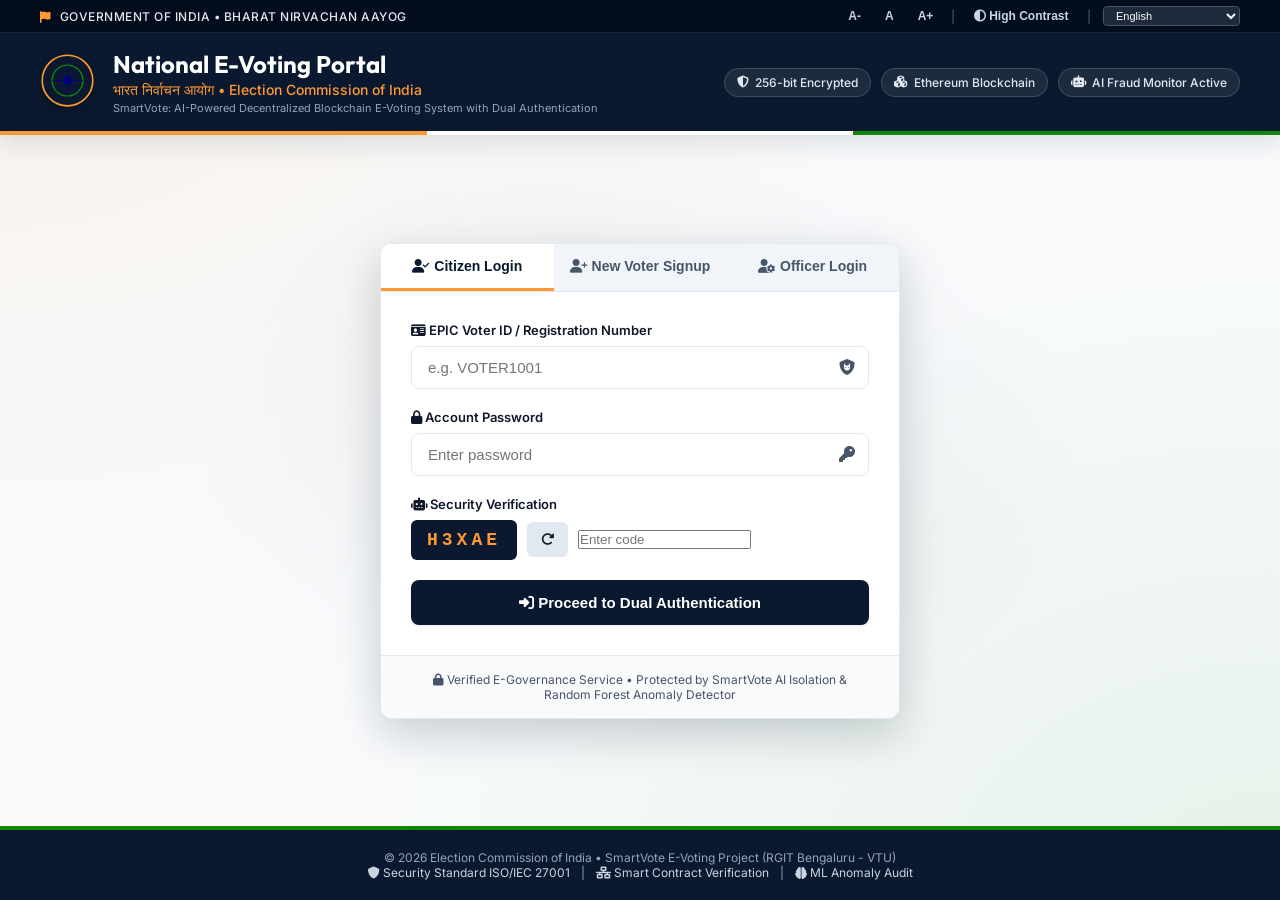
<file: src/html/login.html>
<!DOCTYPE html>
<html lang="en">
<head>
  <meta charset="utf-8">
  <meta http-equiv="X-UA-Compatible" content="IE=edge">
  <meta name="viewport" content="width=device-width, initial-scale=1">
  <title>National E-Voting Portal | Election Commission of India</title>
  
  <!-- Google Fonts & FontAwesome -->
  <link rel="preconnect" href="https://fonts.googleapis.com">
  <link rel="preconnect" href="https://fonts.gstatic.com" crossorigin>
  <link href="https://fonts.googleapis.com/css2?family=Inter:wght@300;400;500;600;700;800&family=Outfit:wght@400;600;700&display=swap" rel="stylesheet">
  <link rel="stylesheet" href="https://cdnjs.cloudflare.com/ajax/libs/font-awesome/6.4.0/css/all.min.css">
  
  <link rel="stylesheet" type="text/css" href="../css/login.css">
</head>
<body>

  <!-- Top Accessibility & Govt Header Strip -->
  <header class="govt-header">
    <div class="top-bar">
      <div class="top-bar-left">
        <span class="flag-icon"><i class="fa-solid fa-flag"></i></span>
        <span>GOVERNMENT OF INDIA &bull; BHARAT NIRVACHAN AAYOG</span>
      </div>
      <div class="top-bar-right">
        <button class="acc-btn" onclick="adjustFontSize(-1)">A-</button>
        <button class="acc-btn" onclick="adjustFontSize(0)">A</button>
        <button class="acc-btn" onclick="adjustFontSize(1)">A+</button>
        <span class="divider">|</span>
        <button class="acc-btn" onclick="toggleContrast()"><i class="fa-solid fa-circle-half-stroke"></i> High Contrast</button>
        <span class="divider">|</span>
        <select class="lang-select">
          <option>English</option>
          <option>हिंदी (Hindi)</option>
          <option>ಕನ್ನಡ (Kannada)</option>
        </select>
      </div>
    </div>

    <!-- Main Branding Header -->
    <div class="main-branding">
      <div class="brand-left">
        <!-- National Emblem SVG Insignia -->
        <div class="emblem-container">
          <svg class="national-emblem" viewBox="0 0 100 100" width="55" height="55">
            <circle cx="50" cy="50" r="46" fill="#0A192F" stroke="#FF9933" stroke-width="3"/>
            <!-- Ashoka Chakra Spokes Motif -->
            <circle cx="50" cy="50" r="28" fill="none" stroke="#138808" stroke-width="2.5"/>
            <circle cx="50" cy="50" r="8" fill="#000080"/>
            <path d="M50 22 L50 78 M22 50 L78 50 M30 30 L70 70 M30 70 L70 30" stroke="#000080" stroke-width="1.5"/>
          </svg>
        </div>
        <div class="brand-text">
          <h1>National E-Voting Portal</h1>
          <h2>भारत निर्वाचन आयोग &bull; Election Commission of India</h2>
          <p class="subtitle">SmartVote: AI-Powered Decentralized Blockchain E-Voting System with Dual Authentication</p>
        </div>
      </div>

      <div class="brand-badges">
        <div class="badge"><i class="fa-solid fa-shield-halved"></i> 256-bit Encrypted</div>
        <div class="badge"><i class="fa-solid fa-cubes"></i> Ethereum Blockchain</div>
        <div class="badge"><i class="fa-solid fa-robot"></i> AI Fraud Monitor Active</div>
      </div>
    </div>
    
    <div class="tricolor-strip">
      <div class="strip-saffron"></div>
      <div class="strip-white"></div>
      <div class="strip-green"></div>
    </div>
  </header>

  <!-- Main Content Container -->
  <main class="login-wrapper">
    <div class="portal-card">
      <div class="card-header">
        <div class="tab-container">
          <button class="tab-btn active" id="voterTabBtn" onclick="switchTab('voter')">
            <i class="fa-solid fa-user-check"></i> Citizen Login
          </button>
          <button class="tab-btn" id="signupTabBtn" onclick="switchTab('signup')">
            <i class="fa-solid fa-user-plus"></i> New Voter Signup
          </button>
          <button class="tab-btn" id="adminTabBtn" onclick="switchTab('admin')">
            <i class="fa-solid fa-user-gear"></i> Officer Login
          </button>
        </div>
      </div>

      <div class="card-body">
        
        <!-- LOGIN FORM -->
        <form id="loginForm">
          <div class="form-group">
            <label for="voter-id">
              <i class="fa-solid fa-id-card"></i> <span id="idLabel">EPIC Voter ID / Registration Number</span>
            </label>
            <div class="input-icon-wrapper">
              <input type="text" class="form-control" id="voter-id" name="voter-id" placeholder="e.g. VOTER1001" required autocomplete="off">
              <i class="fa-solid fa-shield-cat input-icon"></i>
            </div>
          </div>

          <div class="form-group">
            <label for="password">
              <i class="fa-solid fa-lock"></i> Account Password
            </label>
            <div class="input-icon-wrapper">
              <input type="password" class="form-control" id="password" name="password" placeholder="Enter password" required>
              <i class="fa-solid fa-key input-icon"></i>
            </div>
          </div>

          <!-- Captcha Simulator -->
          <div class="form-group captcha-group">
            <label><i class="fa-solid fa-robot"></i> Security Verification</label>
            <div class="captcha-box">
              <div class="captcha-code" id="captchaCode">7B9X2</div>
              <button type="button" class="btn-refresh" onclick="generateCaptcha()"><i class="fa-solid fa-rotate-right"></i></button>
              <input type="text" id="captchaInput" class="form-control" placeholder="Enter code" required>
            </div>
          </div>

          <div id="loginError" class="alert alert-danger" style="display: none;"></div>

          <button type="submit" class="btn btn-primary btn-block" id="loginSubmitBtn">
            <i class="fa-solid fa-right-to-bracket"></i> Proceed to Dual Authentication
          </button>
        </form>

        <!-- SIGNUP FORM (Hidden by default) -->
        <form id="signupForm" style="display: none;">
          <div class="alert alert-info">
            <i class="fa-solid fa-file-signature"></i> 
            <strong>New Citizen Voter Enrollment (ECI Form 6 Aligned):</strong> Register your EPIC Voter ID, fill optional details aligned with Election Commission of India standards, and enroll your facial biometrics.
          </div>

          <!-- Section 1: Account Credentials -->
          <div class="form-section">
            <div class="form-section-title"><i class="fa-solid fa-user-lock"></i> 1. Core Registration Credentials</div>
            
            <div class="form-row">
              <div class="form-group">
                <label for="reg-name"><i class="fa-solid fa-user"></i> Full Citizen Name</label>
                <input type="text" class="form-control" id="reg-name" placeholder="e.g. Sanju S">
              </div>
              <div class="form-group">
                <label for="reg-age"><i class="fa-solid fa-cake-candles"></i> Citizen Age (Years)</label>
                <input type="number" class="form-control" id="reg-age" placeholder="e.g. 28" min="18" max="120" value="28">
              </div>
            </div>

            <div class="form-row">
              <div class="form-group" style="flex: 1;">
                <label for="reg-email"><i class="fa-solid fa-envelope"></i> Email Address (for OTP Verification)</label>
                <input type="email" class="form-control" id="reg-email" placeholder="e.g. voter@example.com" required>
              </div>
            </div>

            <div class="form-row">
              <div class="form-group">
                <label for="reg-id"><i class="fa-solid fa-id-card"></i> Assigned EPIC Voter ID</label>
                <div style="display: flex; gap: 8px;">
                  <input type="text" class="form-control" id="reg-id" readonly style="background: #F1F5F9; font-weight: 700; letter-spacing: 1px; color: #0A192F;">
                  <button type="button" class="btn btn-secondary" title="Generate New ID" onclick="generateAutoVoterId()"><i class="fa-solid fa-rotate-right"></i></button>
                </div>
              </div>
              <div class="form-group">
                <label for="reg-password"><i class="fa-solid fa-lock"></i> Account Password</label>
                <input type="password" class="form-control" id="reg-password" placeholder="Create strong password">
              </div>
            </div>
          </div>

          <!-- Section 2: ECI Demographic Info (Optional) -->
          <div class="form-section">
            <div class="form-section-title"><i class="fa-solid fa-hospital-user"></i> 2. Demographic Information (Optional)</div>
            
            <div class="form-row">
              <div class="form-group">
                <label for="reg-gender"><i class="fa-solid fa-venus-mars"></i> Gender</label>
                <select class="form-control" id="reg-gender">
                  <option value="">Select Gender (Optional)</option>
                  <option value="Male">Male</option>
                  <option value="Female">Female</option>
                  <option value="Third Gender">Third Gender / Transgender</option>
                </select>
              </div>
              <div class="form-group">
                <label for="reg-dob"><i class="fa-solid fa-calendar-days"></i> Date of Birth</label>
                <input type="date" class="form-control" id="reg-dob">
              </div>
            </div>

            <div class="form-row">
              <div class="form-group">
                <label for="reg-relative-name"><i class="fa-solid fa-users"></i> Father / Husband / Relative Full Name</label>
                <input type="text" class="form-control" id="reg-relative-name" placeholder="e.g. Ramesh S">
              </div>
              <div class="form-group">
                <label for="reg-relation-type"><i class="fa-solid fa-people-arrows"></i> Relationship Type</label>
                <select class="form-control" id="reg-relation-type">
                  <option value="">Select Relation (Optional)</option>
                  <option value="Father">Father</option>
                  <option value="Mother">Mother</option>
                  <option value="Husband">Husband</option>
                  <option value="Wife">Wife</option>
                  <option value="Legal Guardian">Legal Guardian</option>
                </select>
              </div>
            </div>

            <div class="form-row">
              <div class="form-group">
                <label for="reg-relative-epic"><i class="fa-solid fa-address-card"></i> Relative's EPIC Voter ID</label>
                <input type="text" class="form-control" id="reg-relative-epic" placeholder="e.g. ABC1234567">
              </div>
              <div class="form-group">
                <label for="reg-birth-place"><i class="fa-solid fa-location-dot"></i> Place of Birth</label>
                <input type="text" class="form-control" id="reg-birth-place" placeholder="e.g. Bengaluru, Karnataka">
              </div>
            </div>
          </div>

          <!-- Section 3: Identity & Proof Documents (Optional) -->
          <div class="form-section">
            <div class="form-section-title"><i class="fa-solid fa-passport"></i> 3. Official Identity & Documents (Optional)</div>
            
            <div class="form-group">
              <label for="reg-aadhaar"><i class="fa-solid fa-fingerprint"></i> Aadhaar Number (12 Digits - ECI Form 6B)</label>
              <input type="text" class="form-control" id="reg-aadhaar" placeholder="e.g. 1234 5678 9012" maxlength="14">
            </div>

            <div class="form-row">
              <div class="form-group">
                <label for="reg-doc-type"><i class="fa-solid fa-file-lines"></i> Identity Proof Document</label>
                <select class="form-control" id="reg-doc-type">
                  <option value="">Select Document Type (Optional)</option>
                  <option value="Aadhaar Card">Aadhaar Card</option>
                  <option value="PAN Card">PAN Card</option>
                  <option value="Indian Passport">Indian Passport</option>
                  <option value="Driving License">Driving License</option>
                  <option value="Birth Certificate">Birth Certificate</option>
                  <option value="Class 10 Marksheet">Class 10 Certificate</option>
                </select>
              </div>
              <div class="form-group">
                <label for="reg-doc-num"><i class="fa-solid fa-hashtag"></i> Document / ID Reference No.</label>
                <input type="text" class="form-control" id="reg-doc-num" placeholder="e.g. ABCDE1234F">
              </div>
            </div>
          </div>

          <!-- Section 4: Contact Information (Optional) -->
          <div class="form-section">
            <div class="form-section-title"><i class="fa-solid fa-address-book"></i> 4. Contact Details (Optional)</div>
            
            <div class="form-row">
              <div class="form-group">
                <label for="reg-mobile"><i class="fa-solid fa-phone"></i> Registered Mobile Number (for 2FA OTP)</label>
                <input type="tel" class="form-control" id="reg-mobile" placeholder="e.g. 9876543210" maxlength="10">
              </div>
              <div class="form-group">
                <label for="reg-email"><i class="fa-solid fa-envelope"></i> Email Address</label>
                <input type="email" class="form-control" id="reg-email" placeholder="e.g. citizen@gov.in">
              </div>
            </div>
          </div>

          <!-- Section 5: Ordinary Residence Address (Optional) -->
          <div class="form-section">
            <div class="form-section-title"><i class="fa-solid fa-house-chimney"></i> 5. Residence & Address Details (Optional)</div>
            
            <div class="form-row">
              <div class="form-group">
                <label for="reg-house-no"><i class="fa-solid fa-door-open"></i> House / Flat / Door Number</label>
                <input type="text" class="form-control" id="reg-house-no" placeholder="e.g. #42, 3rd Cross">
              </div>
              <div class="form-group">
                <label for="reg-street"><i class="fa-solid fa-road"></i> Street / Locality / Area</label>
                <input type="text" class="form-control" id="reg-street" placeholder="e.g. Indiranagar 1st Stage">
              </div>
            </div>

            <div class="form-row">
              <div class="form-group">
                <label for="reg-village"><i class="fa-solid fa-city"></i> Village / Town / City & Post Office</label>
                <input type="text" class="form-control" id="reg-village" placeholder="e.g. Bengaluru East PO">
              </div>
              <div class="form-group">
                <label for="reg-pincode"><i class="fa-solid fa-map-pin"></i> Pincode (6 Digits)</label>
                <input type="text" class="form-control" id="reg-pincode" placeholder="e.g. 560038" maxlength="6">
              </div>
            </div>

            <div class="form-row">
              <div class="form-group">
                <label for="reg-state"><i class="fa-solid fa-map-location-dot"></i> State / Union Territory</label>
                <select class="form-control" id="reg-state">
                  <option value="">Select State (Optional)</option>
                  <option value="Karnataka">Karnataka</option>
                  <option value="Maharashtra">Maharashtra</option>
                  <option value="Tamil Nadu">Tamil Nadu</option>
                  <option value="Delhi">Delhi (NCT)</option>
                  <option value="Telangana">Telangana</option>
                  <option value="Kerala">Kerala</option>
                  <option value="Gujarat">Gujarat</option>
                  <option value="Uttar Pradesh">Uttar Pradesh</option>
                  <option value="West Bengal">West Bengal</option>
                </select>
              </div>
              <div class="form-group">
                <label for="reg-district"><i class="fa-solid fa-building-columns"></i> District</label>
                <input type="text" class="form-control" id="reg-district" placeholder="e.g. Bengaluru Urban">
              </div>
            </div>
          </div>

          <!-- Section 6: Electoral Constituency & Accessibility (Optional) -->
          <div class="form-section">
            <div class="form-section-title"><i class="fa-solid fa-check-to-slot"></i> 6. Electoral Constituency & Accessibility (Optional)</div>
            
            <div class="form-row">
              <div class="form-group">
                <label for="reg-assembly-constituency"><i class="fa-solid fa-landmark"></i> Assembly Constituency (AC)</label>
                <input type="text" class="form-control" id="reg-assembly-constituency" placeholder="e.g. AC 160 - Sarvagnanagar">
              </div>
              <div class="form-group">
                <label for="reg-parliament-constituency"><i class="fa-solid fa-building-flag"></i> Parliamentary Constituency (PC)</label>
                <input type="text" class="form-control" id="reg-parliament-constituency" placeholder="e.g. Bengaluru Central">
              </div>
            </div>

            <div class="form-group">
              <label for="reg-pwd-status"><i class="fa-solid fa-wheelchair"></i> Person with Disability (PwD) Accessibility Category</label>
              <select class="form-control" id="reg-pwd-status">
                <option value="None">None / Not Applicable</option>
                <option value="Locomotor">Locomotor Disability</option>
                <option value="Visual">Visual Impairment</option>
                <option value="Hearing">Hearing &amp; Speech Impairment</option>
                <option value="Other">Other Category</option>
              </select>
            </div>
          </div>

          <!-- Facial Enrollment Widget -->
          <div class="form-group">
            <label><i class="fa-solid fa-camera"></i> Enroll Facial Biometric Photo (Optional)</label>
            <div class="facial-enrollment-box">
              <video id="signupVideo" autoplay playsinline style="width: 100%; height: 160px; background: #000; border-radius: 8px; object-fit: cover; display: none;"></video>
              <canvas id="signupCanvas" style="display: none;"></canvas>
              <div id="signupFacePreview" class="face-preview-area" style="padding: 20px; text-align: center; background: #F1F5F9; border-radius: 8px; border: 2px dashed #CBD5E1;">
                <i class="fa-solid fa-user-circle" style="font-size: 48px; color: #94A3B8;"></i>
                <p style="font-size: 12px; color: #64748B; margin-top: 6px;">No face captured yet (Optional)</p>
              </div>
              <div style="display: flex; gap: 10px; margin-top: 10px;">
                <button type="button" class="btn btn-secondary" onclick="startSignupWebcam()" style="flex: 1;"><i class="fa-solid fa-video"></i> Start Webcam</button>
                <button type="button" class="btn btn-success" onclick="snapSignupFace()" style="flex: 1;"><i class="fa-solid fa-camera"></i> Capture Face</button>
              </div>
            </div>
          </div>

          <div id="signupMsg" class="alert" style="display: none;"></div>

          <button type="submit" class="btn btn-primary btn-block">
            <i class="fa-solid fa-user-check"></i> Complete Voter Registration
          </button>
        </form>

      </div>

      <div class="card-footer">
        <div class="security-note">
          <i class="fa-solid fa-lock"></i> Verified E-Governance Service &bull; Protected by SmartVote AI Isolation &amp; Random Forest Anomaly Detector
        </div>
      </div>
    </div>
  </main>

  <!-- DUAL AUTHENTICATION MODAL: STEP 1 - FACIAL SCAN -->
  <div class="modal-backdrop" id="facialModal" style="display: none;">
    <div class="modal-content">
      <div class="modal-header">
        <h3><i class="fa-solid fa-camera"></i> Dual Auth: Step 1 of 2 - Facial Recognition Biometric Scan</h3>
        <button class="close-btn" onclick="closeModal('facialModal')">&times;</button>
      </div>
      <div class="modal-body text-center">
        <p class="modal-desc">Align your face inside the scanning target box. The AI Facial Biometric module will verify your live image against your stored facial record in the electoral database (`voters.db`).</p>
        
        <div class="camera-simulator">
          <div class="camera-viewport">
            <video id="loginVerifyVideo" autoplay playsinline style="position: absolute; width: 100%; height: 100%; object-fit: cover; border-radius: 8px; display: none;"></video>
            <canvas id="loginVerifyCanvas" style="display: none;"></canvas>

            <div class="face-target-box" id="faceTargetBox">
              <div class="corner tl"></div><div class="corner tr"></div>
              <div class="corner bl"></div><div class="corner br"></div>
              <div class="scan-line"></div>
            </div>
            <div class="face-avatar" id="faceAvatarIcon">
              <i class="fa-solid fa-user-astronaut"></i>
            </div>
          </div>
          <div class="scanner-status" id="scannerStatus">
            <i class="fa-solid fa-spinner fa-spin"></i> Initializing Biometric Camera...
          </div>
        </div>

        <div class="match-score-bar" id="matchScoreContainer" style="display: none;">
          <div class="score-label">Biometric Match Confidence: <strong id="scoreVal">96.4%</strong></div>
          <div class="progress">
            <div class="progress-bar" id="progressBar" style="width: 0%;"></div>
          </div>
        </div>
      </div>
      <div class="modal-footer">
        <button type="button" class="btn btn-secondary" onclick="closeModal('facialModal')">Cancel</button>
        <button type="button" class="btn btn-success" id="startScanBtn" onclick="runFacialScan()">
          <i class="fa-solid fa-expand"></i> Capture &amp; Match Biometrics
        </button>
      </div>
    </div>
  </div>

  <!-- DUAL AUTHENTICATION MODAL: STEP 2 - OTP VERIFICATION -->
  <div class="modal-backdrop" id="otpModal" style="display: none;">
    <div class="modal-content">
      <div class="modal-header">
        <h3><i class="fa-solid fa-envelope"></i> Dual Auth: Step 2 of 2 - Email OTP Security Code</h3>
        <button class="close-btn" onclick="closeModal('otpModal')">&times;</button>
      </div>
      <div class="modal-body text-center">
        <p class="modal-desc" id="otpModalDesc"><i class="fa-solid fa-envelope"></i> A time-sensitive One-Time Password (OTP) has been sent to your registered email address.</p>
        
        <div class="otp-display-box" id="demoOtpAlert" style="display: none;">
          <i class="fa-solid fa-paper-plane"></i> Demo System OTP Code: <span class="otp-code-highlight" id="demoOtpValue">123456</span>
        </div>

        <div class="form-group otp-input-group">
          <label for="otpInput">Enter 6-Digit OTP</label>
          <input type="text" class="form-control otp-control" id="otpInput" maxlength="6" placeholder="&bull; &bull; &bull; &bull; &bull; &bull;" autocomplete="off">
        </div>

        <div id="otpError" class="alert alert-danger" style="display: none;"></div>

        <div class="otp-timer">
          OTP Expires in <span id="timerCountdown">04:59</span> minutes
        </div>
      </div>
      <div class="modal-footer">
        <button type="button" class="btn btn-secondary" onclick="resendOtp()">Resend OTP</button>
        <button type="button" class="btn btn-primary" id="verifyOtpBtn" onclick="verifyOtpCode()">
          <i class="fa-solid fa-circle-check"></i> Verify &amp; Authenticate
        </button>
      </div>
    </div>
  </div>

  <!-- Page Footer -->
  <footer class="govt-footer">
    <div class="footer-content">
      <p>&copy; 2026 Election Commission of India &bull; SmartVote E-Voting Project (RGIT Bengaluru - VTU)</p>
      <p class="footer-links">
        <a href="#"><i class="fa-solid fa-shield"></i> Security Standard ISO/IEC 27001</a> | 
        <a href="#"><i class="fa-solid fa-network-wired"></i> Smart Contract Verification</a> | 
        <a href="#"><i class="fa-solid fa-brain"></i> ML Anomaly Audit</a>
      </p>
    </div>
  </footer>

  <script src="https://ajax.googleapis.com/ajax/libs/jquery/3.3.1/jquery.min.js"></script>
  <script src="https://cdnjs.cloudflare.com/ajax/libs/popper.js/1.14.0/umd/popper.min.js"></script>
  <script src="../js/login.js" type="module"></script>
</body>
</html>
</file>
<file: src/css/login.css>
:root {
  --primary-navy: #0A192F;
  --secondary-navy: #1E293B;
  --saffron: #FF9933;
  --green: #138808;
  --chakra-blue: #000080;
  --bg-light: #F8FAFC;
  --card-bg: #FFFFFF;
  --text-dark: #0F172A;
  --text-muted: #475569;
  --border-color: #E2E8F0;
  --shadow-sm: 0 2px 4px rgba(0,0,0,0.05);
  --shadow-md: 0 8px 25px rgba(10, 25, 47, 0.12);
  --shadow-lg: 0 15px 45px rgba(10, 25, 47, 0.2);
}

* {
  box-sizing: border-box;
  margin: 0;
  padding: 0;
}

body {
  font-family: 'Inter', -apple-system, BlinkMacSystemFont, sans-serif;
  background-color: var(--bg-light);
  background-image: 
    radial-gradient(at 0% 0%, rgba(255, 153, 51, 0.08) 0px, transparent 50%),
    radial-gradient(at 100% 100%, rgba(19, 136, 8, 0.08) 0px, transparent 50%),
    radial-gradient(at 50% 50%, rgba(10, 25, 47, 0.05) 0px, transparent 50%);
  color: var(--text-dark);
  min-height: 100vh;
  display: flex;
  flex-direction: column;
}

/* Header Component */
.govt-header {
  background-color: var(--primary-navy);
  color: #FFFFFF;
  box-shadow: var(--shadow-md);
}

.top-bar {
  background-color: #020C1B;
  padding: 6px 40px;
  display: flex;
  justify-content: space-between;
  align-items: center;
  font-size: 12px;
  font-weight: 500;
  letter-spacing: 0.5px;
  border-bottom: 1px solid rgba(255,255,255,0.1);
}

.top-bar-left {
  display: flex;
  align-items: center;
  gap: 8px;
  color: #E2E8F0;
}

.flag-icon {
  color: var(--saffron);
}

.top-bar-right {
  display: flex;
  align-items: center;
  gap: 12px;
}

.acc-btn {
  background: none;
  border: none;
  color: #CBD5E1;
  cursor: pointer;
  font-size: 12px;
  font-weight: 600;
  padding: 2px 6px;
  border-radius: 3px;
  transition: all 0.2s;
}

.acc-btn:hover {
  color: var(--saffron);
  background-color: rgba(255,255,255,0.1);
}

.divider {
  color: #475569;
}

.lang-select {
  background-color: #1E293B;
  color: #FFFFFF;
  border: 1px solid #475569;
  border-radius: 4px;
  padding: 2px 8px;
  font-size: 11px;
}

.main-branding {
  padding: 16px 40px;
  display: flex;
  justify-content: space-between;
  align-items: center;
}

.brand-left {
  display: flex;
  align-items: center;
  gap: 18px;
}

.national-emblem {
  filter: drop-shadow(0 2px 4px rgba(0,0,0,0.3));
}

.brand-text h1 {
  font-family: 'Outfit', sans-serif;
  font-size: 24px;
  font-weight: 700;
  color: #FFFFFF;
  margin-bottom: 2px;
}

.brand-text h2 {
  font-size: 14px;
  font-weight: 500;
  color: var(--saffron);
  margin-bottom: 2px;
}

.subtitle {
  font-size: 11px;
  color: #94A3B8;
}

.brand-badges {
  display: flex;
  gap: 10px;
}

.badge {
  background-color: rgba(255,255,255,0.08);
  border: 1px solid rgba(255,255,255,0.15);
  color: #E2E8F0;
  padding: 6px 12px;
  border-radius: 20px;
  font-size: 12px;
  font-weight: 500;
  display: flex;
  align-items: center;
  gap: 6px;
}

.tricolor-strip {
  display: flex;
  height: 4px;
  width: 100%;
}

.strip-saffron { flex: 1; background-color: var(--saffron); }
.strip-white { flex: 1; background-color: #FFFFFF; }
.strip-green { flex: 1; background-color: var(--green); }

/* Login Portal Wrapper */
.login-wrapper {
  flex: 1;
  display: flex;
  justify-content: center;
  align-items: center;
  padding: 40px 20px;
}

.portal-card {
  background-color: var(--card-bg);
  width: 100%;
  max-width: 520px;
  border-radius: 12px;
  box-shadow: var(--shadow-lg);
  border: 1px solid var(--border-color);
  overflow: hidden;
}

.card-header {
  background-color: #F1F5F9;
  border-bottom: 1px solid var(--border-color);
}

.tab-container {
  display: flex;
}

.tab-btn {
  flex: 1;
  padding: 14px 16px;
  border: none;
  background: none;
  font-size: 14px;
  font-weight: 600;
  color: var(--text-muted);
  cursor: pointer;
  transition: all 0.2s ease;
  border-bottom: 3px solid transparent;
}

.tab-btn.active {
  color: var(--primary-navy);
  background-color: #FFFFFF;
  border-bottom-color: var(--saffron);
}

.card-body {
  padding: 30px;
}

.alert {
  padding: 12px 16px;
  border-radius: 8px;
  font-size: 13px;
  line-height: 1.5;
  margin-bottom: 20px;
}

.alert-info {
  background-color: #EFF6FF;
  border: 1px solid #BFDBFE;
  color: #1E40AF;
}

.alert-danger {
  background-color: #FEF2F2;
  border: 1px solid #FCA5A5;
  color: #991B1B;
}

.form-group {
  margin-bottom: 20px;
}

.form-group label {
  display: block;
  font-size: 13px;
  font-weight: 600;
  color: var(--text-dark);
  margin-bottom: 8px;
}

.input-icon-wrapper {
  position: relative;
}

.input-icon-wrapper input {
  width: 100%;
  padding: 12px 16px;
  padding-right: 40px;
  border: 1.5px solid var(--border-color);
  border-radius: 8px;
  font-size: 15px;
  color: var(--text-dark);
  transition: all 0.2s;
}

.input-icon-wrapper input:focus {
  outline: none;
  border-color: var(--primary-navy);
  box-shadow: 0 0 0 3px rgba(10, 25, 47, 0.1);
}

.input-icon {
  position: absolute;
  right: 14px;
  top: 50%;
  transform: translateY(-50%);
  color: var(--text-muted);
}

/* Captcha Styling */
.captcha-box {
  display: flex;
  align-items: center;
  gap: 10px;
}

.captcha-code {
  background-color: var(--primary-navy);
  color: var(--saffron);
  font-family: 'Courier New', monospace;
  font-size: 18px;
  font-weight: 700;
  letter-spacing: 4px;
  padding: 10px 16px;
  border-radius: 6px;
  user-select: none;
}

.btn-refresh {
  background: #E2E8F0;
  border: none;
  padding: 10px 14px;
  border-radius: 6px;
  cursor: pointer;
  color: var(--text-dark);
  transition: background 0.2s;
}

.btn-refresh:hover {
  background: #CBD5E1;
}

.btn-primary {
  background-color: var(--primary-navy);
  color: #FFFFFF;
  border: none;
  padding: 14px 20px;
  border-radius: 8px;
  font-size: 15px;
  font-weight: 600;
  cursor: pointer;
  width: 100%;
  transition: all 0.2s;
  box-shadow: var(--shadow-sm);
}

.btn-primary:hover {
  background-color: #1E293B;
  transform: translateY(-1px);
  box-shadow: var(--shadow-md);
}

.card-footer {
  background-color: #F8FAFC;
  padding: 16px 30px;
  border-top: 1px solid var(--border-color);
  font-size: 12px;
  color: var(--text-muted);
  text-align: center;
}

/* Modal Styling */
.modal-backdrop {
  position: fixed;
  top: 0; left: 0; right: 0; bottom: 0;
  background-color: rgba(10, 25, 47, 0.7);
  backdrop-filter: blur(5px);
  display: flex;
  justify-content: center;
  align-items: center;
  z-index: 1000;
  padding: 20px;
}

.modal-content {
  background-color: #FFFFFF;
  border-radius: 14px;
  width: 100%;
  max-width: 550px;
  box-shadow: var(--shadow-lg);
  overflow: hidden;
  animation: modalSlideUp 0.3s ease-out;
}

@keyframes modalSlideUp {
  from { opacity: 0; transform: translateY(20px); }
  to { opacity: 1; transform: translateY(0); }
}

.modal-header {
  background-color: var(--primary-navy);
  color: #FFFFFF;
  padding: 18px 24px;
  display: flex;
  justify-content: space-between;
  align-items: center;
}

.modal-header h3 {
  font-size: 16px;
  font-weight: 600;
  display: flex;
  align-items: center;
  gap: 10px;
}

.close-btn {
  background: none;
  border: none;
  color: #FFFFFF;
  font-size: 24px;
  cursor: pointer;
}

.modal-body {
  padding: 24px;
}

.modal-desc {
  font-size: 13px;
  color: var(--text-muted);
  margin-bottom: 20px;
}

/* Camera Simulator */
.camera-simulator {
  background-color: #0F172A;
  border-radius: 12px;
  padding: 20px;
  margin-bottom: 20px;
}

.camera-viewport {
  height: 180px;
  display: flex;
  justify-content: center;
  align-items: center;
  position: relative;
}

.face-avatar {
  font-size: 80px;
  color: #334155;
}

.face-target-box {
  position: absolute;
  width: 140px;
  height: 160px;
  border: 2px stroke var(--green);
}

.corner {
  position: absolute;
  width: 18px;
  height: 18px;
  border-color: var(--saffron);
  border-style: solid;
}
.corner.tl { top: 0; left: 0; border-width: 3px 0 0 3px; }
.corner.tr { top: 0; right: 0; border-width: 3px 3px 0 0; }
.corner.bl { bottom: 0; left: 0; border-width: 0 0 3px 3px; }
.corner.br { bottom: 0; right: 0; border-width: 0 3px 3px 0; }

.scan-line {
  position: absolute;
  top: 0; left: 0; right: 0;
  height: 3px;
  background: linear-gradient(90deg, transparent, var(--green), transparent);
  box-shadow: 0 0 10px var(--green);
  animation: scanAnim 2s infinite ease-in-out;
}

@keyframes scanAnim {
  0% { top: 0%; }
  50% { top: 95%; }
  100% { top: 0%; }
}

.scanner-status {
  color: #E2E8F0;
  font-size: 13px;
  margin-top: 10px;
}

.match-score-bar {
  margin-top: 15px;
}

.score-label {
  font-size: 13px;
  font-weight: 600;
  margin-bottom: 6px;
}

.progress {
  height: 10px;
  background-color: #E2E8F0;
  border-radius: 5px;
  overflow: hidden;
}

.progress-bar {
  height: 100%;
  background: linear-gradient(90deg, var(--saffron), var(--green));
  transition: width 0.8s ease-in-out;
}

/* OTP Modal Specifics */
.otp-display-box {
  background-color: #F0FDF4;
  border: 1px solid #BBF7D0;
  color: #166534;
  padding: 12px;
  border-radius: 8px;
  font-size: 13px;
  margin-bottom: 20px;
}

.otp-code-highlight {
  font-weight: 700;
  font-size: 18px;
  letter-spacing: 3px;
  color: var(--primary-navy);
}

.otp-control {
  font-size: 24px;
  letter-spacing: 12px;
  text-align: center;
  font-weight: 700;
}

.otp-timer {
  font-size: 12px;
  color: var(--text-muted);
  margin-top: 15px;
}

.modal-footer {
  padding: 16px 24px;
  background-color: #F8FAFC;
  border-top: 1px solid var(--border-color);
  display: flex;
  justify-content: flex-end;
  gap: 12px;
}

.btn-secondary {
  background-color: #E2E8F0;
  color: var(--text-dark);
  border: none;
  padding: 10px 16px;
  border-radius: 6px;
  cursor: pointer;
}

.btn-success {
  background-color: var(--green);
  color: #FFFFFF;
  border: none;
  padding: 10px 18px;
  border-radius: 6px;
  cursor: pointer;
}

/* Footer */
.govt-footer {
  background-color: var(--primary-navy);
  color: #94A3B8;
  padding: 20px 40px;
  text-align: center;
  font-size: 12px;
  border-top: 4px solid var(--green);
}

.footer-links a {
  color: #CBD5E1;
  text-decoration: none;
  margin: 0 8px;
}

.footer-links a:hover {
  color: var(--saffron);
}

.form-section {
  background: #F8FAFC;
  border: 1px solid #E2E8F0;
  border-radius: 8px;
  padding: 16px;
  margin-bottom: 18px;
}

.form-section-title {
  font-size: 13px;
  font-weight: 700;
  color: var(--primary-navy);
  text-transform: uppercase;
  letter-spacing: 0.5px;
  margin-bottom: 12px;
  display: flex;
  align-items: center;
  gap: 8px;
  border-bottom: 2px solid var(--saffron);
  padding-bottom: 6px;
}

.form-row {
  display: grid;
  grid-template-columns: 1fr 1fr;
  gap: 12px;
}

@media (max-width: 640px) {
  .form-row { grid-template-columns: 1fr; }
  .main-branding { flex-direction: column; text-align: center; gap: 15px; }
  .brand-left { flex-direction: column; }
  .top-bar { flex-direction: column; gap: 8px; text-align: center; }
}
</file>
